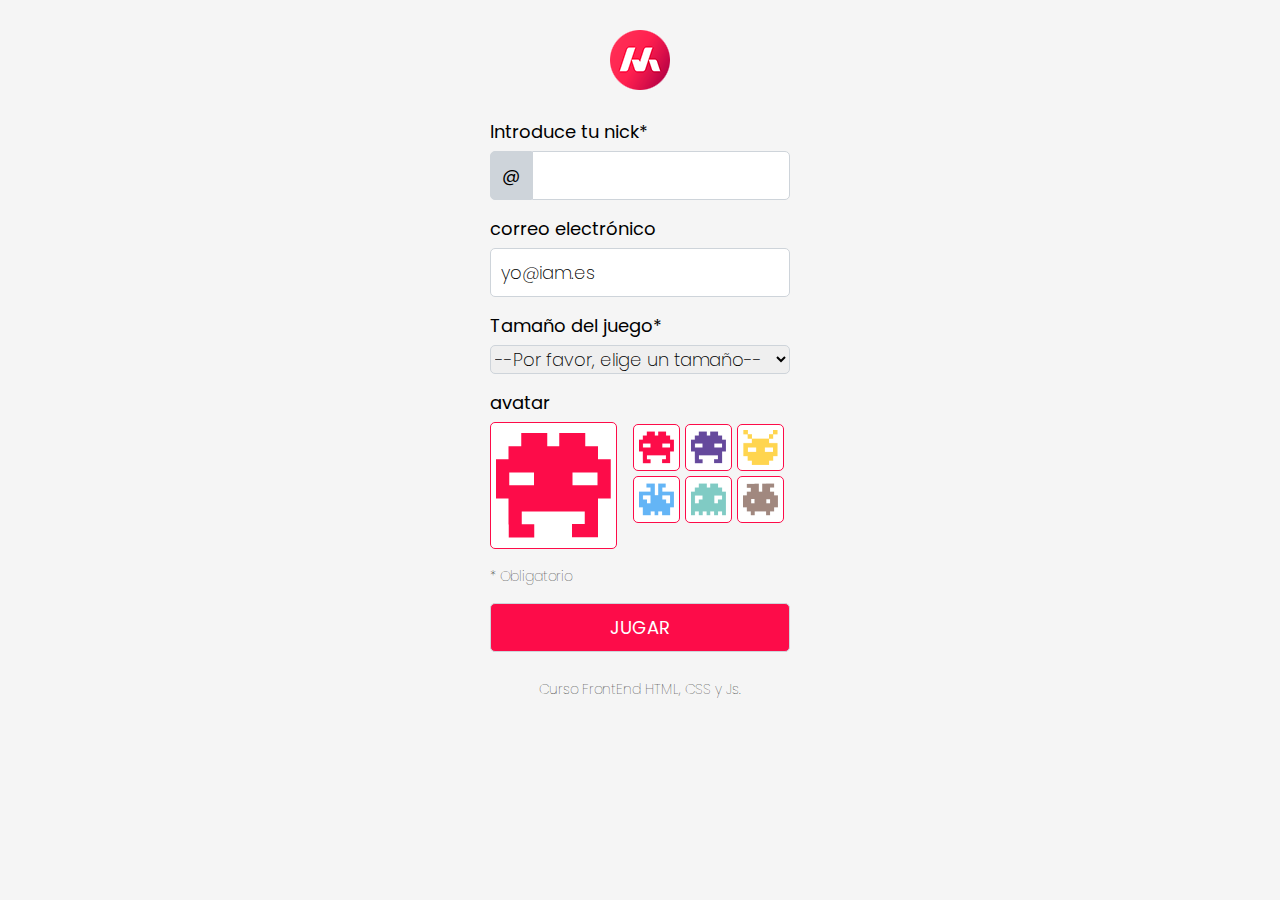
<file: index.html>
<!DOCTYPE html>
<html lang="es">
<head>
    <meta charset="UTF-8">
    <meta name="viewport" content="width=device-width, initial-scale=1.0">
    <link rel="preconnect" href="https://fonts.googleapis.com">
    <link rel="preconnect" href="https://fonts.gstatic.com" crossorigin>
    <link href="https://fonts.googleapis.com/css2?family=Poppins:wght@100;200;300;400&display=swap" rel="stylesheet">
    <link rel="stylesheet" href="./css/reset.css">
    <link rel="stylesheet" href="./css/estilos.css">
    <title>Masterdots game</title>
</head>
<body>
    <!--CABECERA-->
    <header>
        <img src="./img/logo.png" alt="Logo MasterDots">
    </header>
    <!--FORMULARIO DE LA PAGINA-->
    <main>
        <div>
            <p id="error"></p>
        </div>
        <form action="./juego.html" id="formEntrada">
            <div class="itemform">
                <label for="nick">Introduce tu nick*</label>
                <input type="text" name="nick" value="@" id="nicka" readonly>
                <input type="text" name="nick" id="nick" required minlength="2">
            </div>
            <div class="itemform">
                <label for="email">correo electrónico</label>
                <input type="email" id="email" value="yo@iam.es">
            </div>
            <div class="itemform">
                <label for="tamano">Tamaño del juego*</label>
                <select name="tamano" id="tamano" required>
                    <option value="0">--Por favor, elige un tamaño--</option>
                    <option value="4">4x4</option>
                    <option value="5">5x5</option>
                    <option value="6">6x6</option>
                </select>
            </div>
            <div class="itemform">
                <div id="avatar">
                    <label for="avatar">avatar</label>
                    <div id="avatarContainer">
                        <img src="./img/avatar1.png" alt="" id="avatarImg">
                    </div>
                </div>
                <div id="avatargrid">
                    <div class="avatarItem">
                        <img src="./img/avatar1.png" class="avatarImgItem" alt="" width="35" draggable="true">
                    </div>
                    <div class="avatarItem">
                        <img src="./img/avatar2.png" class="avatarImgItem" alt="" width="35" draggable="true">
                    </div>
                    <div class="avatarItem">
                        <img src="./img/avatar3.png" class="avatarImgItem" alt="" width="35" draggable="true">
                    </div>
                    <div class="avatarItem">
                        <img src="./img/avatar4.png" class="avatarImgItem" alt="" width="35" draggable="true">
                    </div>
                    <div class="avatarItem">
                        <img src="./img/avatar5.png" class="avatarImgItem" alt="" width="35" draggable="true">
                    </div>
                    <div class="avatarItem">
                        <img src="./img/avatar6.png" class="avatarImgItem" alt="" width="35" draggable="true">
                    </div>
                </div>
            </div>
            <div class="itemform">
                <p>* Obligatorio</p>
            </div>
            <div class="itemform">
                <input type="submit" value="JUGAR" id="jugar">
            </div>

        </form>
    </main>
    <!--PIE DE PAGINA-->
    <footer>
        <p>Curso FrontEnd HTML, CSS y Js.</p>
    </footer>
    <!--CODIGO JS-->
    <script src="./js/datosUsuario.js"></script>
    <script src="./js/app.js" defer></script>
</body>
</html>
</file>
<file: css/estilos.css>
body{
    background-color: #f5f5f5;
    font-family: "Poppins", sans-serif;
}
header, footer{
    text-align: center;
    width: 300px;
    margin: 30px auto 0 auto;
}
main{
    width: 300px;
    margin: 30px auto 0 auto;
}
form{
    display: flex;
    flex-direction: column;
    row-gap: 20px;
    font-size: 18px;
}
label{
    display: block;
    margin-bottom: 10px;
}
input{
    display: inline;
    font-family: "Poppins", sans-serif;
    width: 236px;
    border: 1px solid #ced4da;
    padding: 10px;
    border-radius: 0 5px 5px 0;
    font-weight: 200;
    font-size: 18px;
}
input[type="email"]{
    border: 1px solid #ced4da;
    font-weight: 200;
    font-size:18px;
    border-radius: 5px;
    width: 278px;
}
input[type="submit"]{
    background-color: #fd0c49;
    color: #fff;
    font-weight: 400;
    border-radius: 5px;
    width: 100%;
}
select{
    font-family: "Poppins", sans-serif;
    width: 100%;
    border: 1px solid #ced4da;
    border-radius: 5px;
    font-weight: 200;
    font-size: 18px;
}
p{
    font-weight: 100;
    font-size: 14px;
}
footer{
    font-weight: 100;
}

/*Clases*/

.avatarItem{
    background-color: #fff;
    border: solid 1px #fd0c49;
    border-radius: 5px;
    width: 40px;
    height: 40px;
    padding-top: 5px;
    padding-left: 5px;
}

/*IDs*/

#nicka{
    float: left;
    font-family: "Poppins", sans-serif;
    text-align: center;
    width: 20px;
    border-radius: 5px 0 0 5px;
    background-color: #ced4da;
    padding: 10px;
    border: 1px solid #ced4da;
    font-weight: 400;
    font-size: 18px;

}
#error{
    text-align: center;
    color: #fd0c49;
    font-weight: 300;
    font-size: 14px;
    margin-top: 10px;
    margin-bottom: 10px;
}

#avatar{
    float:left;
}

#avatarContainer{
    display: flex;
    background-color: #fff;
    border: solid 1px #fd0c49;
    border-radius: 5px;
    width: 125px;
    height: 125px;
    justify-content:center;
    align-items:center;
    margin-right: 10px;
}

#avatargrid{
    display: flex;
    justify-content:center;
    align-items:center;
    flex-wrap: wrap;
    gap: 5px;
    margin-top: 30px;
}
</file>
